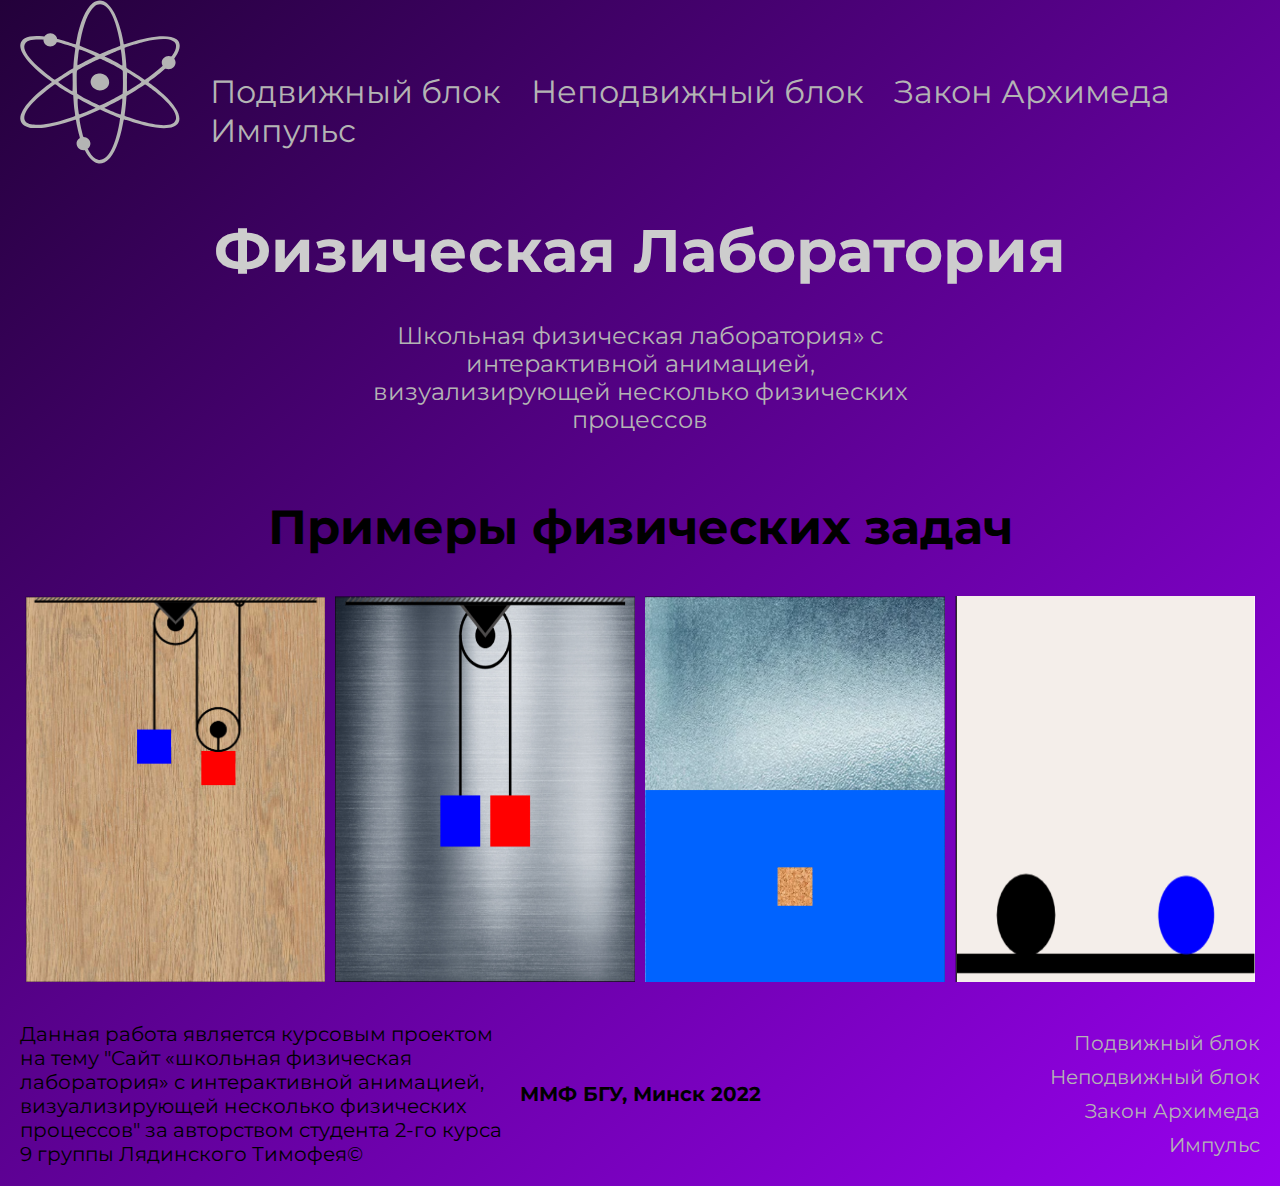
<file: index.html>
<!DOCTYPE html>
<html lang="en">
<head>
    <meta charset="UTF-8">
    <meta http-equiv="X-UA-Compatible" content="IE=edge">
    <meta name="viewport" content="width=device-width, initial-scale=1.0">
    <title>Physical Laboratory</title>
    <link rel="stylesheet" href="./css/style.css">
    <link rel="preconnect" href="https://fonts.googleapis.com">
    <link rel="preconnect" href="https://fonts.gstatic.com" crossorigin>
    <link href="https://fonts.googleapis.com/css2?family=Montserrat:ital,wght@0,400;0,700;1,400&display=swap" rel="stylesheet">
    <style>
        canvas {
            border:1px solid #d3d3d3;
            background-color: #f1f1f1;
        }
        </style>
</head>
<body><!--onload="startGame()"-->
    <header class="container header-container">
        <a href="#"><div class="logo"></div></a>
        <nav class="nav-container">
            <ul class="nav-list">
                <li><a href="./pages/blocks/moveable_block.html" class="nav-link">Подвижный блок</a></li>
                <li><a href="./pages/blocks/block.html" class="nav-link">Неподвижный блок</a></li>
                <li><a href="./pages/arhimed/arhimed.html" class="nav-link">Закон Архимеда</a></li>
                <li><a href="./pages/energy/energy.html" class="nav-link">Импульс</a></li>
            </ul>
        </nav>
        <div class="hamburger">
            <div class="line line1"></div>
            <div class="line line2"></div>
            <div class="line line3"></div>
        </div>
    </header>
    <main class="container">
        <section class="section-title">
            <h1 class="main-title">
                Физическая Лаборатория
            </h1>
            <p class="subtitle-text">
                Школьная физическая лаборатория» с интерактивной анимацией, визуализирующей несколько физических процессов
            </p>
        </section>
        <section class="section-example">
            <h2 class="example-title">
                Примеры физических задач
            </h2>
            <div class="example-images-block">
                <img src="./assets/1.png" alt="moveableblock">
                <img src="./assets/2.png" alt="block">
                <img src="./assets/3.png" alt="Arhimed">
                <img src="./assets/4.png" alt="Arhimed">
            </div>
        </section>
    </main>
    <footer class="container footer-container">
        <div class="footer-text-block">
            <p class="footer-text">
            Данная работа является курсовым проектом на тему "Сайт «школьная физическая лаборатория» с интерактивной анимацией, визуализирующей несколько физических процессов"  за авторством студента 2-го курса 9 группы Лядинского Тимофея&copy;
            </p>
        </div>
        <div>
            <p class="footer-text2">ММФ БГУ, Минск 2022</p>
        </div>
        <div class="footer-nav">
            <ul class="footer-list">
                <li><a href="./pages/blocks/moveable_block.html" class="footer-link active">Подвижный блок</a></li>
                <li><a href="./pages/blocks/block.html" class="footer-link">Неподвижный блок</a></li>
                <li><a href="./pages/arhimed/arhimed.html" class="footer-link">Закон Архимеда</a></li>
                <li><a href="./pages/energy/energy.html" class="footer-link">Импульс</a></li>
            </ul>
        </div>
    </footer>
    <!--<img src="assets/brown-wooden-texture.jpg" id="wood" style="display: none">
    <canvas id="canvas" width="600" height="300"></canvas>
    <button onClick="startFunc()">start</button>
    <script src="./script/script.js"></script>
    Создание сайта «школьная физическая лаборатория» с интерактивной анимацией, визуализирующей несколько физических процессов-->
    <script src="./script/script.js"></script>
    <script>
/*
        var myGamePiece;
        var myObstacles = [];
        
        function startGame() {
            myGamePiece = new component(30, 30, "red", 10, 120);
            myGameArea.start();
        }
        
        var myGameArea = {
            canvas : document.createElement("canvas"),
            start : function() {
                this.canvas.width = 480;
                this.canvas.height = 270;
                this.context = this.canvas.getContext("2d");
                document.body.insertBefore(this.canvas, document.body.childNodes[0]);
                this.frameNo = 0;
                this.interval = setInterval(updateGameArea, 20);
                },
            clear : function() {
                this.context.clearRect(0, 0, this.canvas.width, this.canvas.height);
            },
            stop : function() {
                clearInterval(this.interval);
            }
        }
        
        function component(width, height, color, x, y) {
            this.width = width;
            this.height = height;
            this.speedX = 0;
            this.speedY = 0;    
            this.x = x;
            this.y = y;    
            this.update = function() {
                ctx = myGameArea.context;
                ctx.fillStyle = color;
                ctx.fillRect(this.x, this.y, this.width, this.height);
            }
            this.newPos = function() {
                this.x += this.speedX;
                this.y += this.speedY;        
            }    
            this.crashWith = function(otherobj) {
                var myleft = this.x;
                var myright = this.x + (this.width);
                var mytop = this.y;
                var mybottom = this.y + (this.height);
                var otherleft = otherobj.x;
                var otherright = otherobj.x + (otherobj.width);
                var othertop = otherobj.y;
                var otherbottom = otherobj.y + (otherobj.height);
                var crash = true;
                if ((mybottom < othertop) || (mytop > otherbottom) || (myright < otherleft) || (myleft > otherright)) {
                    crash = false;
                }
                return crash;
            }
        }
        
        function updateGameArea() {
            var x, height, gap, minHeight, maxHeight, minGap, maxGap;
            for (i = 0; i < myObstacles.length; i += 1) {
                if (myGamePiece.crashWith(myObstacles[i])) {
                    myGameArea.stop();
                    return;
                } 
            }
            myGameArea.clear();
            myGameArea.frameNo += 1;
            if (myGameArea.frameNo == 1 || everyinterval(150)) {
                x = myGameArea.canvas.width;
                minHeight = 20;
                maxHeight = 200;
                height = Math.floor(Math.random()*(maxHeight-minHeight+1)+minHeight);
                minGap = 50;
                maxGap = 200;
                gap = Math.floor(Math.random()*(maxGap-minGap+1)+minGap);
                myObstacles.push(new component(10, height, "green", x, 0));
                myObstacles.push(new component(10, x - height - gap, "green", x, height + gap));
            }
            for (i = 0; i < myObstacles.length; i += 1) {
                myObstacles[i].x += -1;
                myObstacles[i].update();
            }
            myGamePiece.newPos();    
            myGamePiece.update();
        }
        
        function everyinterval(n) {
            if ((myGameArea.frameNo / n) % 1 == 0) {return true;}
            return false;
        }
        
        function moveup() {
            myGamePiece.speedY = -1; 
        }
        
        function movedown() {
            myGamePiece.speedY = 1; 
        }
        
        function moveleft() {
            myGamePiece.speedX = -1; 
        }
        
        function moveright() {
            myGamePiece.speedX = 1; 
        }
        
        function clearmove() {
            myGamePiece.speedX = 0; 
            myGamePiece.speedY = 0; 
        }*/
        </script>
        <!--<div style="text-align:center;width:480px;">
          <button onmousedown="moveup()" onmouseup="clearmove()" ontouchstart="moveup()">UP</button><br><br>
          <button onmousedown="moveleft()" onmouseup="clearmove()" ontouchstart="moveleft()">LEFT</button>
          <button onmousedown="moveright()" onmouseup="clearmove()" ontouchstart="moveright()">RIGHT</button><br><br>
          <button onmousedown="movedown()" onmouseup="clearmove()" ontouchstart="movedown()">DOWN</button>
        </div>-->
</body>
</html>
</file>
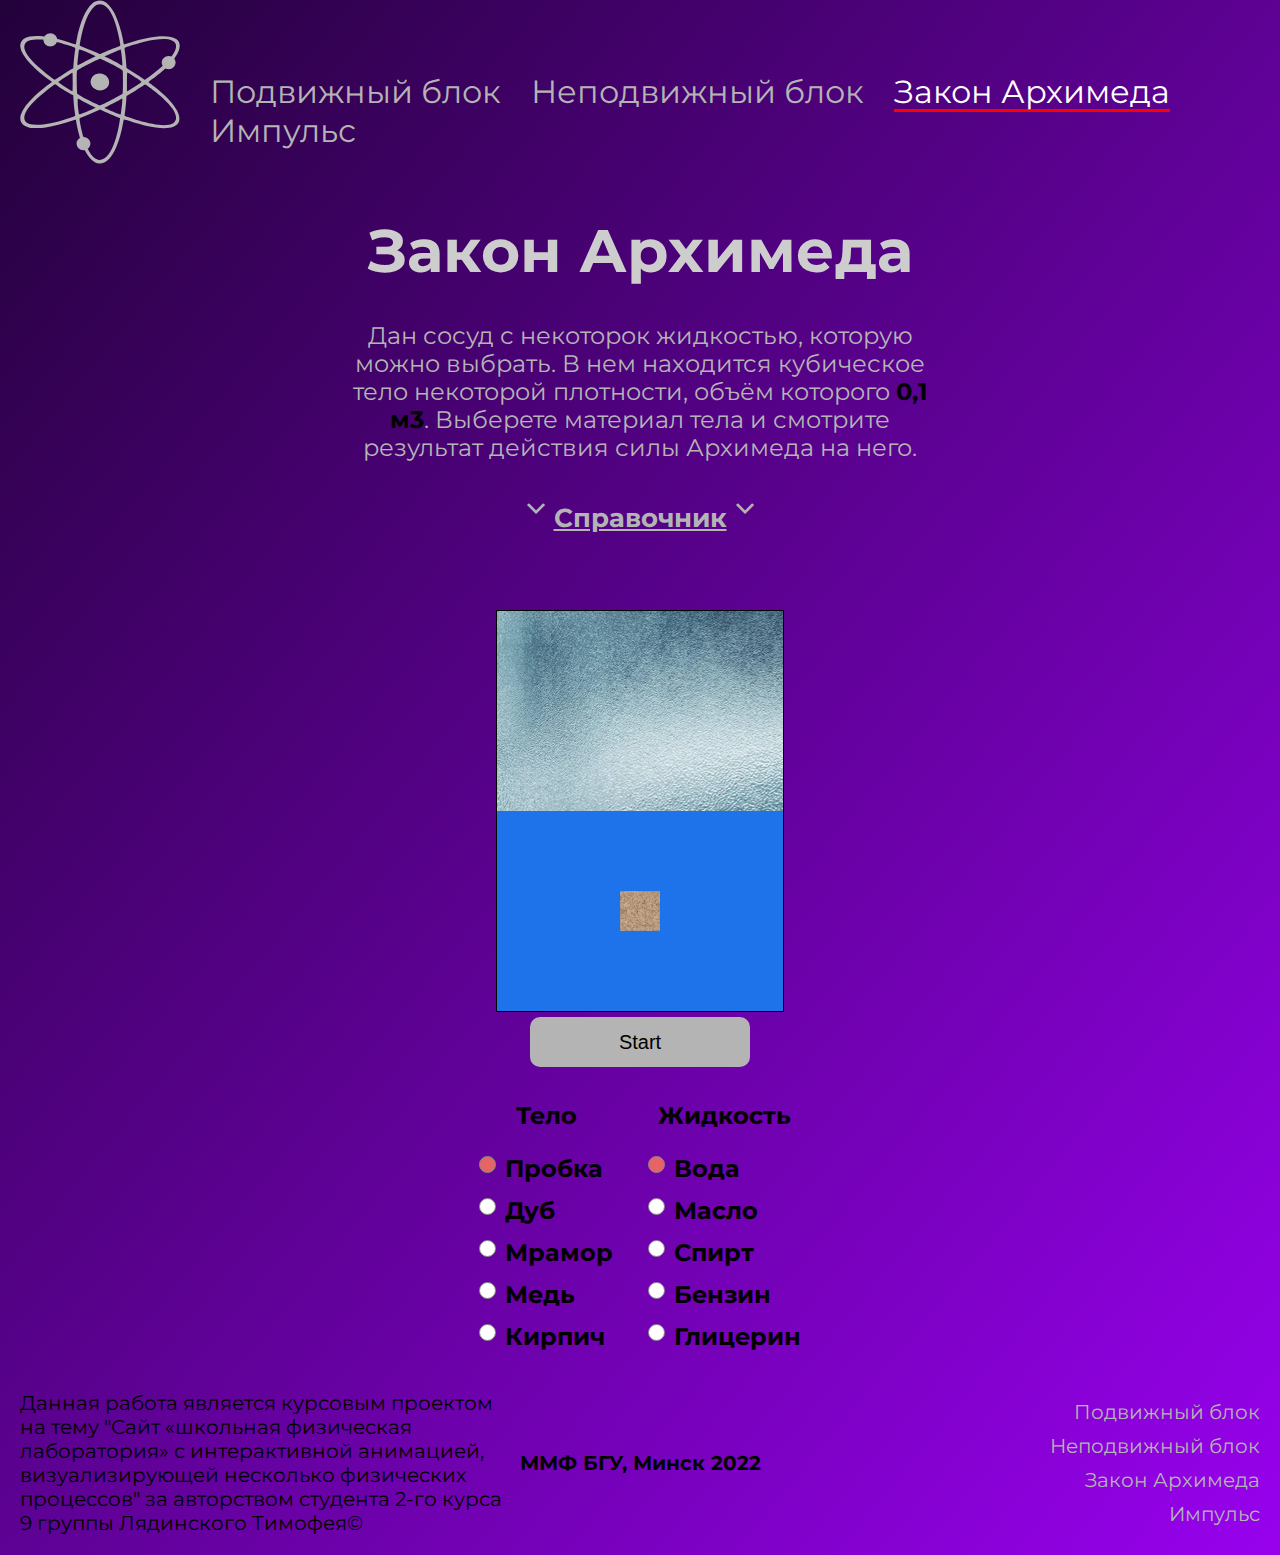
<file: pages/arhimed/arhimed.html>
<!DOCTYPE html>
<html lang="en">
<head>
    <meta charset="UTF-8">
    <meta http-equiv="X-UA-Compatible" content="IE=edge">
    <meta name="viewport" content="width=device-width, initial-scale=1.0">
    <title>Arhimed - Physical Laboratory</title>
    <link rel="stylesheet" href="../../css/style.css">
    <link rel="preconnect" href="https://fonts.googleapis.com">
    <link rel="preconnect" href="https://fonts.gstatic.com" crossorigin>
    <link href="https://fonts.googleapis.com/css2?family=Montserrat:ital,wght@0,400;0,700;1,400&display=swap" rel="stylesheet">
    <link rel="stylesheet" href="https://fonts.googleapis.com/css2?family=Material+Symbols+Outlined:opsz,wght,FILL,GRAD@48,400,0,0" />
    <style>
        
        canvas{
            display: block;
            margin: 0 auto;
            border: 1px solid;
            /*background-color: #F4EEEA;*/
            background-image: url("../../assets/glass-texture.jpg");
            background-size: cover;
            height: 400px;
        }
    </style>
</head>
<body>
    <header class="container header-container">
        <a href="../../index.html"><div class="logo"></div></a>
        <nav class="nav-container">
            <ul class="nav-list">
                <li><a href="../blocks/moveable_block.html" class="nav-link">Подвижный блок</a></li>
                <li><a href="../blocks/block.html" class="nav-link">Неподвижный блок</a></li>
                <li><a href="#" class="nav-link active">Закон Архимеда</a></li>
                <li><a href="../energy/energy.html" class="nav-link">Импульс</a></li>
            </ul>
        </nav>
        <div class="hamburger">
            <div class="line line1"></div>
            <div class="line line2"></div>
            <div class="line line3"></div>
        </div>
    </header>
    <main class="container">
        <section class="canvas-container">
            <h1 class="main-title">
                Закон Архимеда
            </h1>
            <p class="subtitle-text">
                Дан сосуд с некоторок жидкостью, которую можно выбрать. В нем находится кубическое тело некоторой плотности, объём которого <span style="font-weight: bold; color: black;">0,1 м3</span>. Выберете материал тела и смотрите результат действия силы Архимеда на него.
            </p>
            <p class="theory_info_title" id="contain">
                <span class="material-symbols-outlined open-icon" style="font-size:36px; text-align: center;">
                    expand_more
                    </span>Справочник<span class="material-symbols-outlined open-icon" style="font-size:36px; text-align: center;">
                    expand_more
                    </span>
            <p class="theory_info" id="theory_text">
                <span class="bold-text">Закон Архимеда</span> — один из законов статики жидкостей (гидростатики) и газов (аэростатики): на тело, погружённое в жидкость или газ, действует выталкивающая сила, равная весу объёма жидкости или газа, вытесненного частью тела, погружённой в жидкость или газ.
            </p>
            </p>
             <canvas id="canvas" width="500" height="700"></canvas>
    <!--
    <div><label for="weight1">Weight for blue</label>
		<input id="weight1" type="text" name="weight1" value="" placeholder="weight_blue"></div>
    <div><label for="weight2">Weight for red</label>
            <input id="weight2" type="text" name="weight2" value="" placeholder="weight_red"></div>-->
            <button onclick="start()" id="start_button">Start</button>
        <div class="input_info"> 
            <div id="form_block">
                <h3 class="input_title">Тело</h3>
                     <div id="checkbox_element">
                        <label for="density1" class="workplace__container">
                            <input type="radio" checked="checked" id="density1" name="density" value="240" onclick="setDensity(this)">
                            Пробка
                            <span class="checkmark"></span>
                        </label>
                </div>
                <div id="checkbox_element">
                    <label for="density3" class="workplace__container">
                        <input type="radio" id="density3" name="density" value="700" onclick="setDensity(this)">
                            Дуб
                        <span class="checkmark"></span>
                    </label>
                </div>
                <div id="checkbox_element">
                    <label for="density2" class="workplace__container">
                        <input type="radio" id="density2" name="density" value="2700" onclick="setDensity(this)">
                        Мрамор
                        <span class="checkmark"></span>
                    </label>
                </div>
                <div id="checkbox_element">
                    <label for="density4" class="workplace__container">
                        <input type="radio" id="density4" name="density" value="8900" onclick="setDensity(this)">
                            Медь
                        <span class="checkmark"></span>
                    </label>
                </div>
                <div id="checkbox_element">
                    <label for="density5" class="workplace__container">
                        <input type="radio" id="density5" name="density" value="1800" onclick="setDensity(this)">
                            Кирпич
                        <span class="checkmark"></span>
                    </label>
                </div>
            </div>
            <div class="form_block">
                <h3 class="input_title">Жидкость</h3>
                <div id="checkbox_element">
                    <label for="densityForLiquid1" class="workplace__container">
                        <input type="radio" checked="checked" id="densityForLiquid1" name="densityForLiquid" value="1000" onclick="setLiquidDensity(this)">
                        Вода
                        <span class="checkmark"></span>
                    </label>
            </div>
            <div id="checkbox_element">
                <label for="densityForLiquid2" class="workplace__container">
                    <input type="radio" id="densityForLiquid2" name="densityForLiquid" value="930" onclick="setLiquidDensity(this)">
                        Масло
                    <span class="checkmark"></span>
                </label>
            </div>
            <div id="checkbox_element">
                <label for="densityForLiquid3" class="workplace__container">
                    <input type="radio" id="densityForLiquid3" name="densityForLiquid" value="800" onclick="setLiquidDensity(this)">
                    Спирт
                    <span class="checkmark"></span>
                </label>
            </div>
            <div id="checkbox_element">
                <label for="densityForLiquid4" class="workplace__container">
                    <input type="radio" id="densityForLiquid4" name="densityForLiquid" value="710" onclick="setLiquidDensity(this)">
                        Бензин
                    <span class="checkmark"></span>
                </label>
            </div>
            <div id="checkbox_element">
                <label for="densityForLiquid5" class="workplace__container">
                    <input type="radio" id="densityForLiquid5" name="densityForLiquid" value="1200" onclick="setLiquidDensity(this)">
                        Глицерин
                    <span class="checkmark"></span>
                </label>
            </div>
            </div>
        </div>
            
        </section>
    </main>
    <footer class="container footer-container">
        <div class="footer-text-block">
            <p class="footer-text">
            Данная работа является курсовым проектом на тему "Сайт «школьная физическая лаборатория» с интерактивной анимацией, визуализирующей несколько физических процессов"  за авторством студента 2-го курса 9 группы Лядинского Тимофея&copy;
            </p>
        </div>
        <div>
            <p class="footer-text2">ММФ БГУ, Минск 2022</p>
        </div>
        <div class="footer-nav">
            <ul class="footer-list">
                <li><a href="../blocks/moveable_block.html" class="footer-link active">Подвижный блок</a></li>
                <li><a href="../blocks/block.html" class="footer-link">Неподвижный блок</a></li>
                <li><a href="#" class="footer-link">Закон Архимеда</a></li>
                <li><a href="../energy/energy.html" class="footer-link">Импульс</a></li>
            </ul>
        </div>
    </footer>
    <script src="../../script/script.js"></script>
    <script src="arhimed.js"></script>
</body>
</html>
</file>
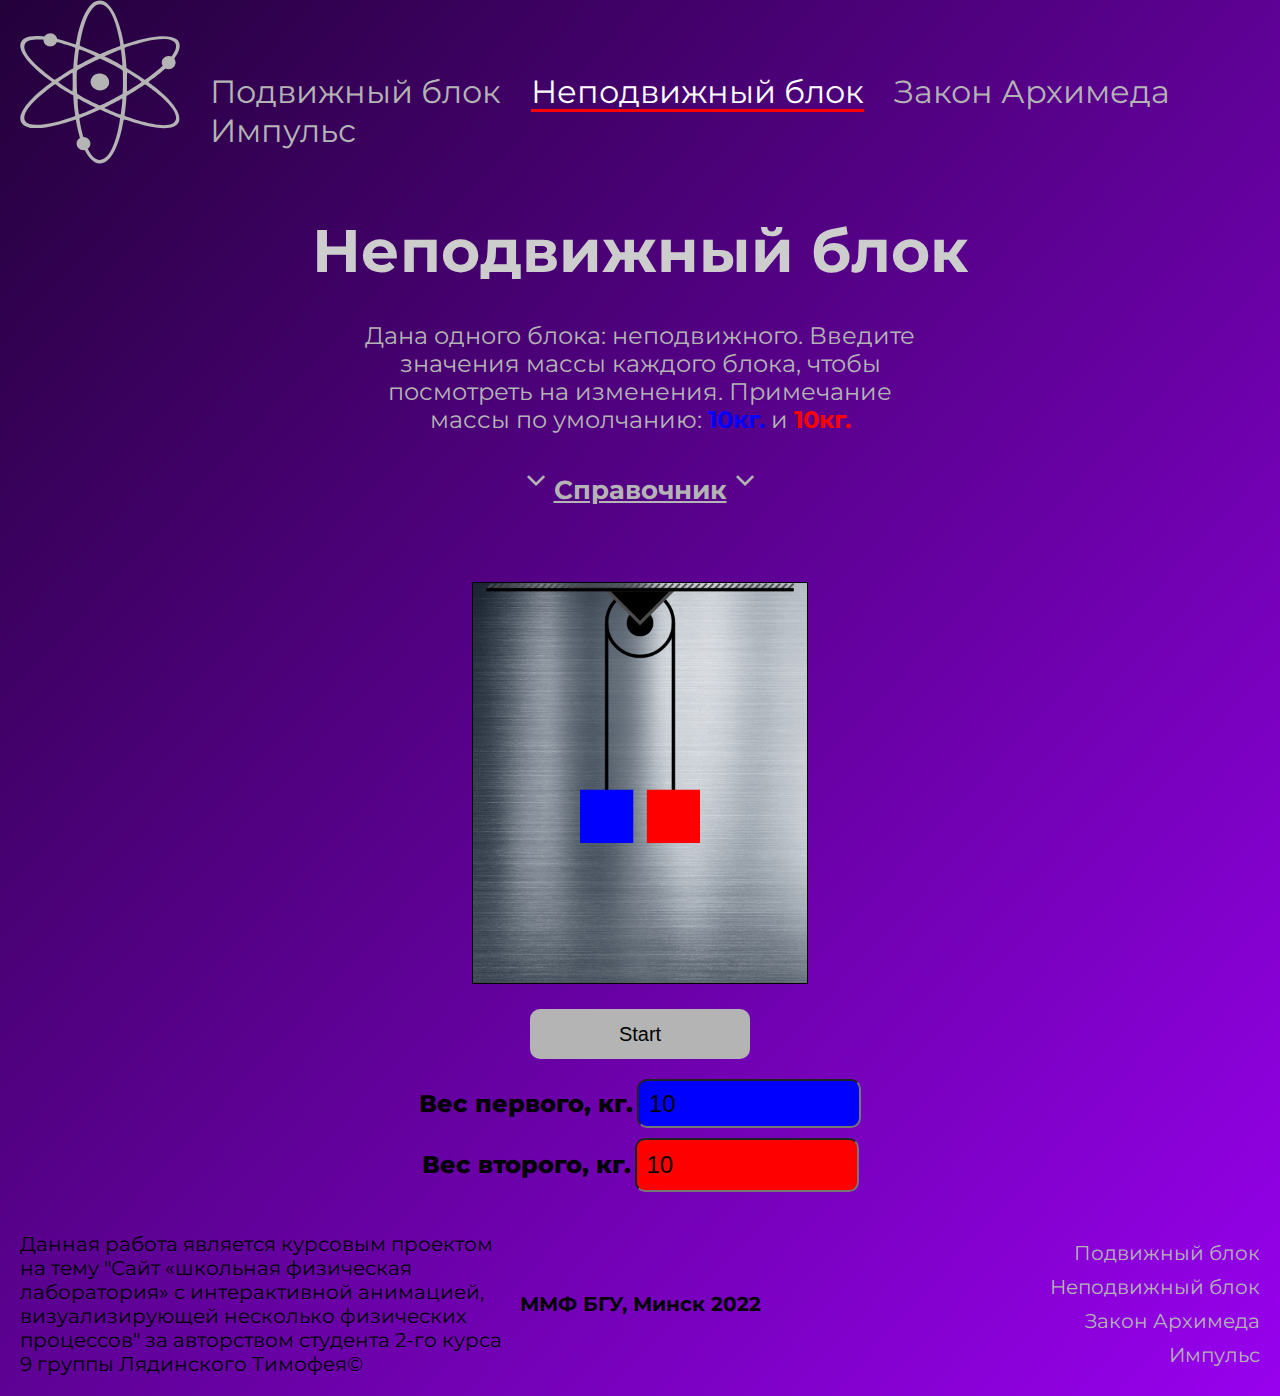
<file: pages/blocks/block.html>
<!DOCTYPE html>
<html lang="en">
<head>
    <meta charset="UTF-8">
    <meta http-equiv="X-UA-Compatible" content="IE=edge">
    <meta name="viewport" content="width=device-width, initial-scale=1.0">
    <title>Block - Physical Laboratory</title>
    <link rel="stylesheet" href="../../css/style.css">

    <link rel="preconnect" href="https://fonts.googleapis.com">
    <link rel="preconnect" href="https://fonts.gstatic.com" crossorigin>
    <link href="https://fonts.googleapis.com/css2?family=Montserrat:ital,wght@0,400;0,700;1,400&display=swap" rel="stylesheet">
    <link rel="stylesheet" href="https://fonts.googleapis.com/css2?family=Material+Symbols+Outlined:opsz,wght,FILL,GRAD@48,400,0,0" />
    <style>
        canvas{
            display: block;
            border: 1px solid;
            background-image: url("../../assets/metal-texture.jpg");
            /*background-color: #F4EEEA;*/
            background-size: cover;
            height: 400px;
        }
    </style>
</head>
<body>
    <header class="container header-container">
        <a href="../../index.html"><div class="logo"></div></a>
        <nav class="nav-container">
            <ul class="nav-list">
                <li><a href="./moveable_block.html" class="nav-link">Подвижный блок</a></li>
                <li><a href="#" class="nav-link active">Неподвижный блок</a></li>
                <li><a href="../arhimed/arhimed.html" class="nav-link">Закон Архимеда</a></li>
                <li><a href="../energy/energy.html" class="nav-link">Импульс</a></li>
            </ul>
        </nav>
        <div class="hamburger">
            <div class="line line1"></div>
            <div class="line line2"></div>
            <div class="line line3"></div>
        </div>
    </header>
    <main class="container">
        <section class="canvas-container">
            <h1 class="main-title">
                Неподвижный блок
            </h1>
            <p class="subtitle-text">
                Дана одного блока: неподвижного. Введите значения массы каждого блока, чтобы посмотреть на изменения. Примечание массы по умолчанию: <span style="font-weight: bold; color: blue">10кг.</span> и <span style="font-weight: bold; color: red">10кг.</span>
            </p>
            <p class="theory_info_title" id="contain">
                <span class="material-symbols-outlined open-icon" style="font-size:36px; text-align: center;">
                    expand_more
                    </span>Справочник<span class="material-symbols-outlined open-icon" style="font-size:36px; text-align: center;">
                    expand_more
                    </span>
            <p class="theory_info" id="theory_text">
                <span class="bold-text">Блок</span> — простое механическое устройство, позволяющее регулировать силу. Представляет собой колесо с жёлобом по окружности, вращающееся вокруг своей оси: жёлоб предназначен для каната, цепи, ремня и т. п.
                <span class="bold-text">Неподвижный блок</span> — ось блока в обоймах, закреплённых на балке или стене: меняет направление. При отсутствии трения для подъёма нужна сила, равная весу груза.
                <a href="hard_block.html" class="info-link" >Пример на сложную систему</a>
            </p>
            </p>
        <canvas id="canvas" width="500" height="600"></canvas>
        <div class="input-block1">
            <button onclick="start()" id="start_button">Start</button>
            <div><label for="weight1" class="label-text">Вес первого, кг.</label>
                <input id="weight1" type="text" name="weight1" value="10" placeholder="weight_blue"></div>
            <div><label for="weight2" class="label-text">Вес второго, кг.</label>
                <input id="weight2" type="text" name="weight2" value="10" placeholder="weight_red"></div>
           
        </div>
    </section>
    </main>
    <footer class="container footer-container">
        <div class="footer-text-block">
            <p class="footer-text">
            Данная работа является курсовым проектом на тему "Сайт «школьная физическая лаборатория» с интерактивной анимацией, визуализирующей несколько физических процессов"  за авторством студента 2-го курса 9 группы Лядинского Тимофея&copy;
            </p>
        </div>
        <div>
            <p class="footer-text2">ММФ БГУ, Минск 2022</p>
        </div>
        <div class="footer-nav">
            <ul class="footer-list">
                <li><a href="./moveable_block.html" class="footer-link active">Подвижный блок</a></li>
                <li><a href="#" class="footer-link">Неподвижный блок</a></li>
                <li><a href="../arhimed/arhimed.html" class="footer-link">Закон Архимеда</a></li>
                <li><a href="../energy/energy.html" class="footer-link">Импульс</a></li>
            </ul>
        </div>
    </footer>
    <script src="../../script/script.js"></script>
    <script src="block.js"></script>
</body>
</html>
</file>
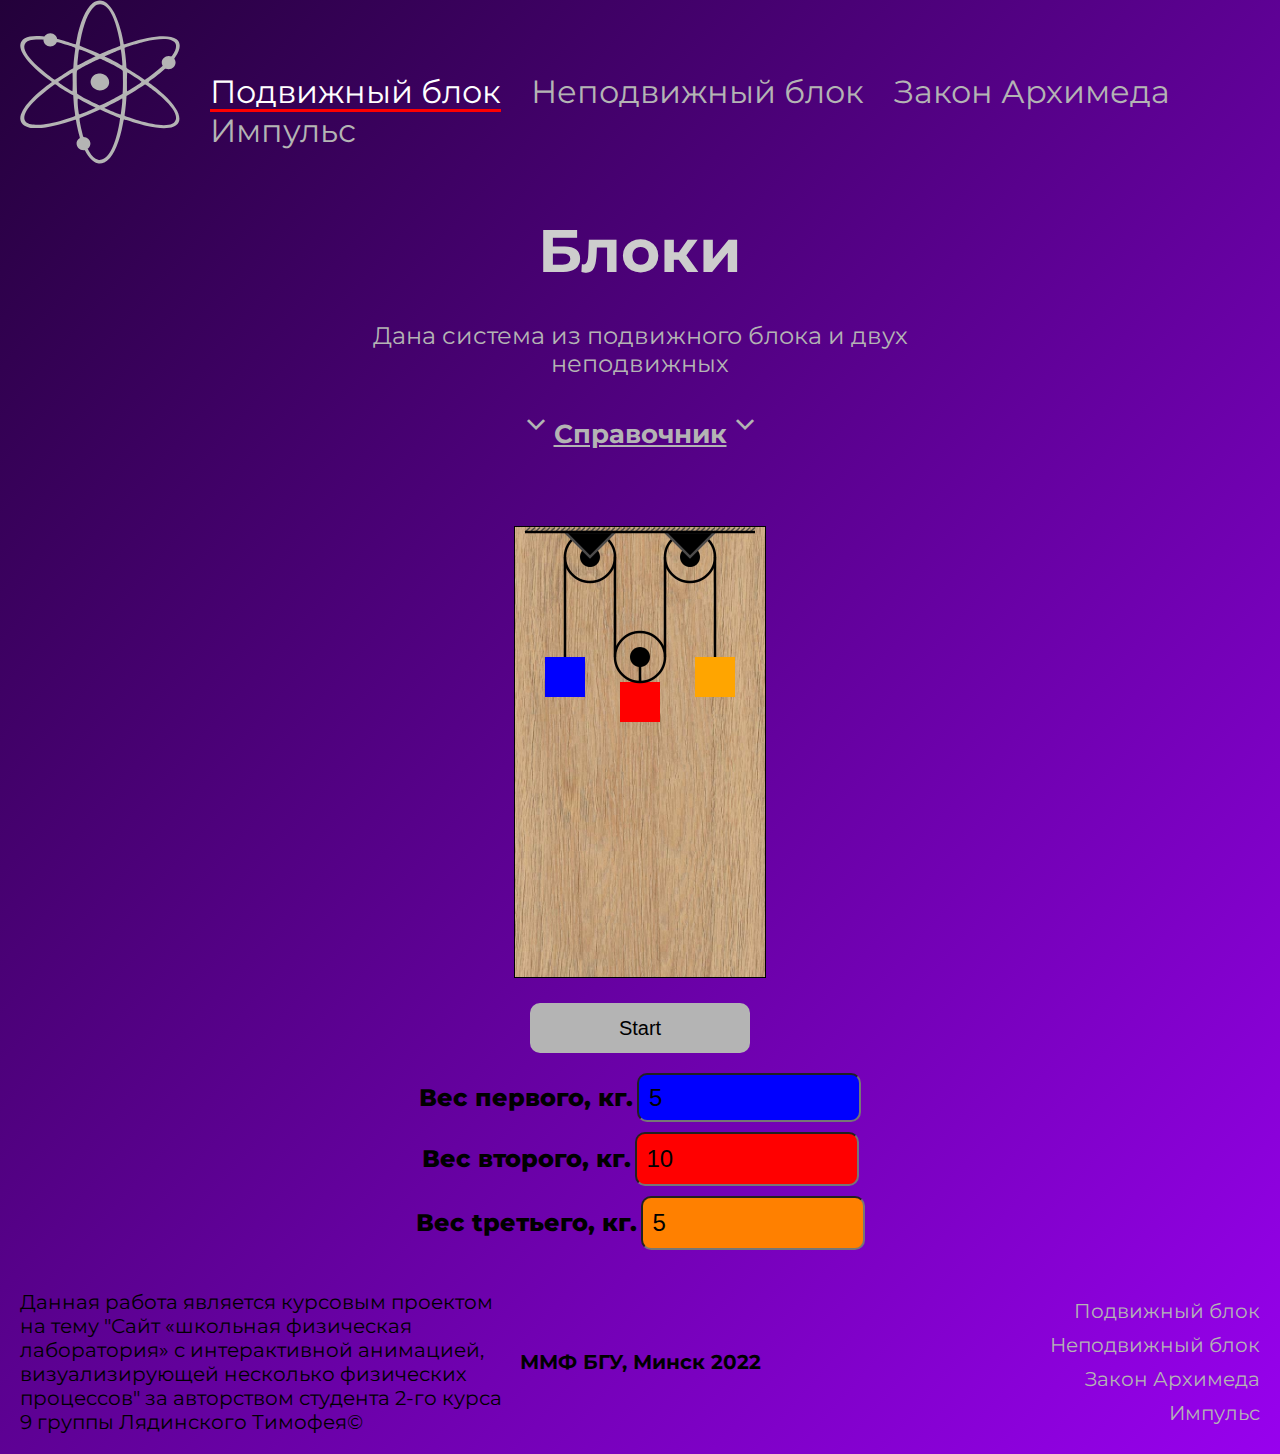
<file: pages/blocks/hard_block.html>
<!DOCTYPE html>
<html lang="en">
<head>
    <meta charset="UTF-8">
    <meta http-equiv="X-UA-Compatible" content="IE=edge">
    <meta name="viewport" content="width=device-width, initial-scale=1.0">
    <title>Block - Physical Laboratory</title>
    <link rel="stylesheet" href="../../css/style.css">

    <link rel="preconnect" href="https://fonts.googleapis.com">
    <link rel="preconnect" href="https://fonts.gstatic.com" crossorigin>
    <link href="https://fonts.googleapis.com/css2?family=Montserrat:ital,wght@0,400;0,700;1,400&display=swap" rel="stylesheet">
    <link rel="stylesheet" href="https://fonts.googleapis.com/css2?family=Material+Symbols+Outlined:opsz,wght,FILL,GRAD@48,400,0,0" />
    <style>
        canvas{
            display: block;
            margin: 0 auto;
            border: 1px solid;
            /*background-color: #F4EEEA;*/
            background-image: url("../../assets/light-wooden-texture.jpg");
            background-size: cover;
            height: 450px;
        }
        
    </style>
</head>
<body>
    <header class="container header-container">
        <a href="../../index.html"><div class="logo"></div></a>
        <nav class="nav-container">
            <ul class="nav-list">
                <li><a href="#" class="nav-link active">Подвижный блок</a></li>
                <li><a href="./block.html" class="nav-link">Неподвижный блок</a></li>
                <li><a href="../arhimed/arhimed.html" class="nav-link">Закон Архимеда</a></li>
                <li><a href="../energy/energy.html" class="nav-link">Импульс</a></li>
            </ul>
        </nav>
        <div class="hamburger">
            <div class="line line1"></div>
            <div class="line line2"></div>
            <div class="line line3"></div>
        </div>
    </header>
    <main class="container">
        <section class="canvas-container">
            <h1 class="main-title">
                Блоки
            </h1>
            <p class="subtitle-text">
               Дана система из подвижного блока и двух неподвижных
            </p>
            <p class="theory_info_title" id="contain">
                <span class="material-symbols-outlined open-icon" style="font-size:36px; text-align: center;">
                    expand_more
                    </span>Справочник<span class="material-symbols-outlined open-icon" style="font-size:36px; text-align: center;">
                    expand_more
                    </span>
            <p class="theory_info" id="theory_text">
                <span class="bold-text">Подвижный блок</span> — ось блока в обоймах, к которым прикрепляется груз, и блок вместе с ними, который не закреплен неподвижно. Такой блок позволяет прилагать меньшую силу для подъема, чем вес груза.
                В случае, когда концы верёвки, обхватывающей блок, составляют с горизонтом равные между собой углы, то прилагаемая для подъема сила F будет вдвое меньше его веса, то есть вес груза распределяется по двум частям охватывающей блок верёвки:
            </p>
            </p>
            <canvas id="canvas" width="500" height="900"></canvas>
            <div class="input-block1">
                <button onclick="validate()" id="start_button">Start</button>
                <div><label for="weight1" class="label-text">Вес первого, кг.</label>
		            <input id="weight1" type="text" name="weight1" value="5" placeholder="weight_blue"></div>
                <div><label for="weight2" class="label-text">Вес второго, кг.</label>
                    <input id="weight2" type="text" name="weight2" value="10" placeholder="weight_red"></div>
                <div><label for="weight3" class="label-text">Вес tретьего, кг.</label>
                        <input id="weight3" type="text" name="weight3" value="5" placeholder="weight_orange"></div>    
            </div>
        </section>
    </main>
    <footer class="container footer-container">
        <div class="footer-text-block">
            <p class="footer-text">
            Данная работа является курсовым проектом на тему "Сайт «школьная физическая лаборатория» с интерактивной анимацией, визуализирующей несколько физических процессов"  за авторством студента 2-го курса 9 группы Лядинского Тимофея&copy;
            </p>
        </div>
        <div>
            <p class="footer-text2">ММФ БГУ, Минск 2022</p>
        </div>
        <div class="footer-nav">
            <ul class="footer-list">
                <li><a href="#" class="footer-link active">Подвижный блок</a></li>
                <li><a href="./block.html" class="footer-link">Неподвижный блок</a></li>
                <li><a href="../arhimed/arhimed.html" class="footer-link">Закон Архимеда</a></li>
                <li><a href="../energy/energy.html" class="footer-link">Импульс</a></li>
            </ul>
        </div>
    </footer>
    <script src="../../script/script.js"></script>
    <script src="hard_block.js"></script>
</body>
</html>
</file>
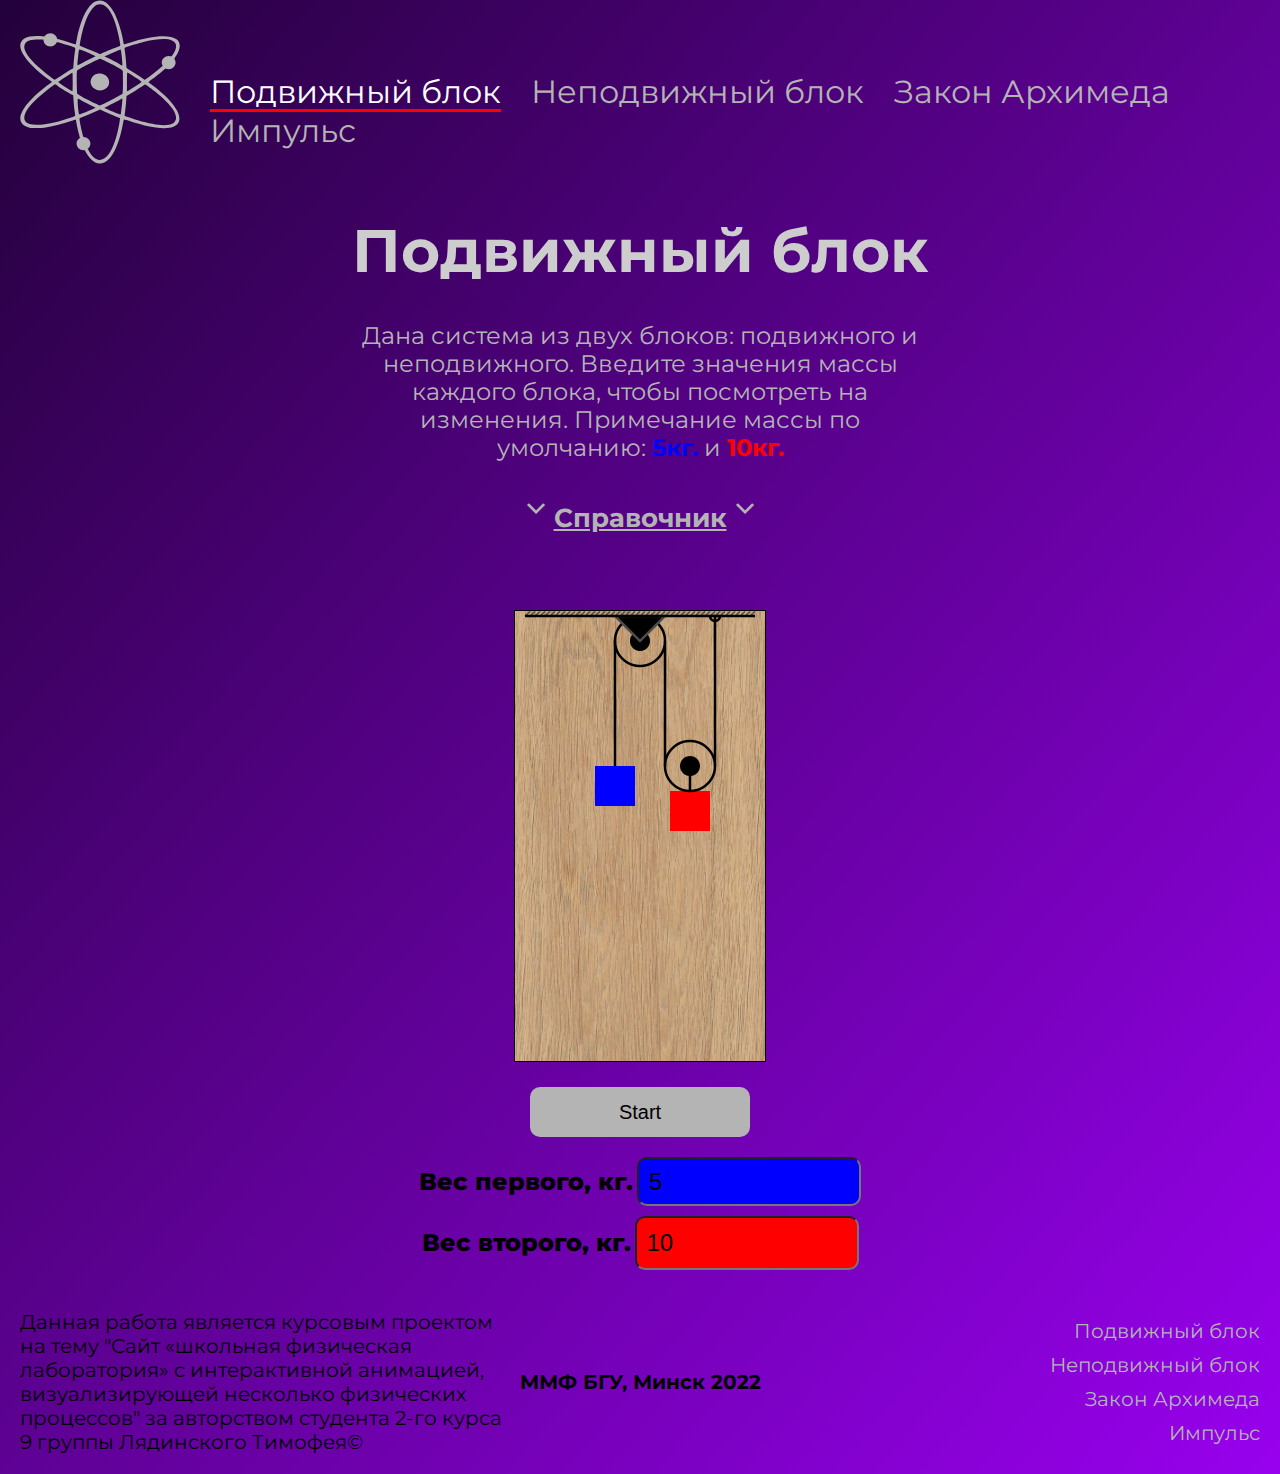
<file: pages/blocks/moveable_block.html>
<!DOCTYPE html>
<html lang="en">
<head>
    <meta charset="UTF-8">
    <meta http-equiv="X-UA-Compatible" content="IE=edge">
    <meta name="viewport" content="width=device-width, initial-scale=1.0">
    <title>Block - Physical Laboratory</title>
    <link rel="stylesheet" href="../../css/style.css">

    <link rel="preconnect" href="https://fonts.googleapis.com">
    <link rel="preconnect" href="https://fonts.gstatic.com" crossorigin>
    <link href="https://fonts.googleapis.com/css2?family=Montserrat:ital,wght@0,400;0,700;1,400&display=swap" rel="stylesheet">
    <link rel="stylesheet" href="https://fonts.googleapis.com/css2?family=Material+Symbols+Outlined:opsz,wght,FILL,GRAD@48,400,0,0" />
    <style>
        canvas{
            display: block;
            margin: 0 auto;
            border: 1px solid;
            /*background-color: #F4EEEA;*/
            background-image: url("../../assets/light-wooden-texture.jpg");
            background-size: cover;
            height: 450px;
        }
        
    </style>
</head>
<body>
    <header class="container header-container">
        <a href="../../index.html"><div class="logo"></div></a>
        <nav class="nav-container">
            <ul class="nav-list">
                <li><a href="#" class="nav-link active">Подвижный блок</a></li>
                <li><a href="./block.html" class="nav-link">Неподвижный блок</a></li>
                <li><a href="../arhimed/arhimed.html" class="nav-link">Закон Архимеда</a></li>
                <li><a href="../energy/energy.html" class="nav-link">Импульс</a></li>
            </ul>
        </nav>
        <div class="hamburger">
            <div class="line line1"></div>
            <div class="line line2"></div>
            <div class="line line3"></div>
        </div>
    </header>
    <main class="container">
        <section class="canvas-container">
            <h1 class="main-title">
                Подвижный блок
            </h1>
            <p class="subtitle-text">
                Дана система из двух блоков: подвижного и неподвижного. Введите значения массы каждого блока, чтобы посмотреть на изменения. Примечание массы по умолчанию: <span style="font-weight: bold; color: blue">5кг.</span> и <span style="font-weight: bold; color: red">10кг.</span>
            </p>
            <p class="theory_info_title" id="contain">
                <span class="material-symbols-outlined open-icon" style="font-size:36px; text-align: center;">
                    expand_more
                    </span>Справочник<span class="material-symbols-outlined open-icon" style="font-size:36px; text-align: center;">
                    expand_more
                    </span>
            <p class="theory_info" id="theory_text">
                <span class="bold-text">Подвижный блок</span> — ось блока в обоймах, к которым прикрепляется груз, и блок вместе с ними, который не закреплен неподвижно. Такой блок позволяет прилагать меньшую силу для подъема, чем вес груза.
                В случае, когда концы верёвки, обхватывающей блок, составляют с горизонтом равные между собой углы, то прилагаемая для подъема сила F будет вдвое меньше его веса, то есть вес груза распределяется по двум частям охватывающей блок верёвки:
            </p>
            </p>
            <canvas id="canvas" width="500" height="900"></canvas>
            <div class="input-block1">
                <button onclick="start()" id="start_button">Start</button>
                <div><label for="weight1" class="label-text">Вес первого, кг.</label>
		            <input id="weight1" type="text" name="weight1" value="5" placeholder="weight_blue"></div>
                <div><label for="weight2" class="label-text">Вес второго, кг.</label>
                    <input id="weight2" type="text" name="weight2" value="10" placeholder="weight_red"></div>  
            </div>
        </section>
    </main>
    <footer class="container footer-container">
        <div class="footer-text-block">
            <p class="footer-text">
            Данная работа является курсовым проектом на тему "Сайт «школьная физическая лаборатория» с интерактивной анимацией, визуализирующей несколько физических процессов"  за авторством студента 2-го курса 9 группы Лядинского Тимофея&copy;
            </p>
        </div>
        <div>
            <p class="footer-text2">ММФ БГУ, Минск 2022</p>
        </div>
        <div class="footer-nav">
            <ul class="footer-list">
                <li><a href="#" class="footer-link active">Подвижный блок</a></li>
                <li><a href="./block.html" class="footer-link">Неподвижный блок</a></li>
                <li><a href="../arhimed/arhimed.html" class="footer-link">Закон Архимеда</a></li>
                <li><a href="../energy/energy.html" class="footer-link">Импульс</a></li>
            </ul>
        </div>
    </footer>
    <script src="../../script/script.js"></script>
    <script src="moveable_block.js"></script>
</body>
</html>
</file>
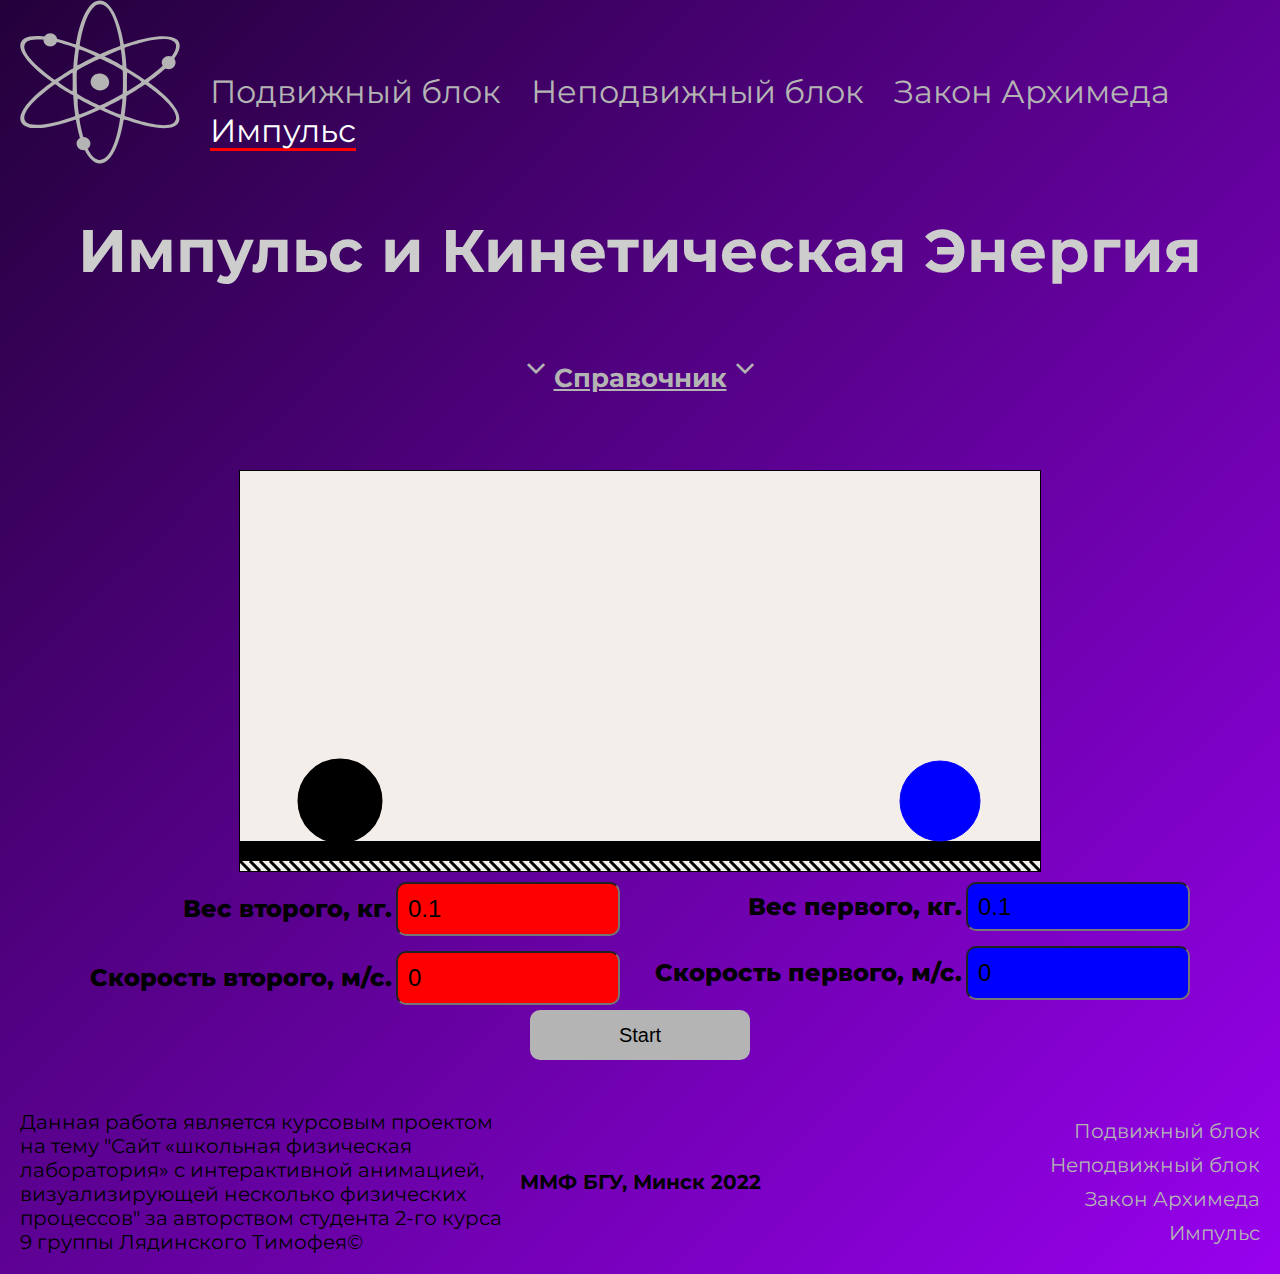
<file: pages/energy/energy.html>
<!DOCTYPE html>
<html lang="en">
<head>
    <meta charset="UTF-8">
    <meta http-equiv="X-UA-Compatible" content="IE=edge">
    <meta name="viewport" content="width=device-width, initial-scale=1.0">
    <title>Impulse - Physical Laboratory</title>
    <link rel="stylesheet" href="../../css/style.css">

    <link rel="preconnect" href="https://fonts.googleapis.com">
    <link rel="preconnect" href="https://fonts.gstatic.com" crossorigin>
    <link href="https://fonts.googleapis.com/css2?family=Montserrat:ital,wght@0,400;0,700;1,400&display=swap" rel="stylesheet">
    <link rel="stylesheet" href="https://fonts.googleapis.com/css2?family=Material+Symbols+Outlined:opsz,wght,FILL,GRAD@48,400,0,0" />
    <style>
        
        canvas{
            display: block;
            margin: 0 auto;
            border: 1px solid;
            background-color: #F4EEEA;
            /*background-image: url("../../assets/glass-texture.jpg");*/
            background-size: cover;
        }
    </style>
</head>
<body>
    <header class="container header-container">
        <a href="../../index.html"><div class="logo"></div></a>
        <nav class="nav-container">
            <ul class="nav-list">
                <li><a href="../blocks/moveable_block.html" class="nav-link">Подвижный блок</a></li>
                <li><a href="../blocks/block.html" class="nav-link">Неподвижный блок</a></li>
                <li><a href="../arhimed/arhimed.html" class="nav-link">Закон Архимеда</a></li>
                <li><a href="#" class="nav-link active">Импульс</a></li>
            </ul>
        </nav>
        <div class="hamburger">
            <div class="line line1"></div>
            <div class="line line2"></div>
            <div class="line line3"></div>
        </div>
    </header>
    <main class="container">
        <section class="canvas-container">
            <h1 class="main-title">
                Импульс и Кинетическая Энергия
            </h1>
            <p class="subtitle-text">   
            </p>
            <p class="theory_info_title" id="contain">
                <span class="material-symbols-outlined open-icon" style="font-size:36px; text-align: center;">
                    expand_more
                    </span>Справочник<span class="material-symbols-outlined open-icon" style="font-size:36px; text-align: center;">
                    expand_more
                    </span>
            <p class="theory_info" id="theory_text">
                <span class="bold-text">Абсолютно упругий удар</span> — модель соударения, при которой полная кинетическая энергия системы сохраняется. В классической механике при этом пренебрегают деформациями тел. Соответственно, считается, что энергия на деформации не теряется, а взаимодействие распространяется по всему телу мгновенно. Хорошим приближением к модели абсолютно упругого удара является столкновение бильярдных шаров или упругих мячиков.
                Для математического описания абсолютно упругих ударов используется закон сохранения энергии и закон сохранения импульса.
            </p>
            </p>
             <canvas id="canvas" width="800" height="400" class="energy_canvas"></canvas>
    <!--
    <div><label for="weight1">Weight for blue</label>
		<input id="weight1" type="text" name="weight1" value="" placeholder="weight_blue"></div>
    <div><label for="weight2">Weight for red</label>
            <input id="weight2" type="text" name="weight2" value="" placeholder="weight_red"></div>-->

        <div class="input_info"> 
            <div class="energy_input">
                <div><label for="weight2" class="label-text">Вес второго, кг.</label>
                <input id="weight2" class="input_form_2" type="text" name="weight2" value="0.1" placeholder="weight_blue"></div>
                <div><label for="speed2" class="label-text">Скорость второго, м/с.</label>
                <input id="speed2" class="input_form_2" type="text" name="speed2" value="0" placeholder="speed_blue"></div>
            </div>
            <div class="energy_input"><div><label for="weight1" class="label-text">Вес первого, кг.</label>
                    <input id="weight1" class="input_form_1" type="text" name="weight1" value="0.1" placeholder="weight_black"></div>
                    <div><label for="speed1" class="label-text">Скорость первого, м/с.</label>
                    <input id="speed1" class="input_form_1" type="text" name="speed1" value="0" placeholder="speed_black">    </div>
            </div>
        </div>
            <button onclick="validate()" id="start_button">Start</button>
        </section>
    </main>
    <footer class="container footer-container">
        <div class="footer-text-block">
            <p class="footer-text">
            Данная работа является курсовым проектом на тему "Сайт «школьная физическая лаборатория» с интерактивной анимацией, визуализирующей несколько физических процессов"  за авторством студента 2-го курса 9 группы Лядинского Тимофея&copy;
            </p>
        </div>
        <div>
            <p class="footer-text2">ММФ БГУ, Минск 2022</p>
        </div>
        <div class="footer-nav">
            <ul class="footer-list">
                <li><a href="../blocks/moveable_block.html" class="footer-link active">Подвижный блок</a></li>
                <li><a href="../blocks/block.html" class="footer-link">Неподвижный блок</a></li>
                <li><a href="../arhimed/arhimed.html" class="footer-link">Закон Архимеда</a></li>
                <li><a href="#" class="footer-link">Импульс</a></li>
            </ul>
        </div>
    </footer>
    <script src="../../script/script.js"></script>
    <script src="energy.js"></script>
</body>
</html>
</file>
<file: css/style.css>
/*/*/
html{
    scroll-behavior: smooth;
    overflow-x: hidden;
}
body{
    background: linear-gradient(to right bottom, #23013A, #9801EE);
    background-size: contain;
    background-repeat: no-repeat;  
    height: 100%;
    margin: 0;
    position: relative;
    overflow-x: hidden;
    display: flex;
    align-items: center;
    flex-direction: column;
    /*font-family: 'Roboto', sans-serif;*/
    font-family: 'Montserrat', sans-serif;
}

.theory_info_title{
    font-size: 160%;
    color: #B4B4B4;
    margin: 5px;
    cursor: pointer;
    font-weight: bold;
    text-decoration: underline;
}
.theory_info {
    overflow: hidden;
    background: #ccc8cd;
    height: 0;
    max-height: 0px; 
    list-style-type: none;
    padding-left: 0;
    -webkit-transition: linear 1s;
    transition: linear 1s;
    font-size: 20px;
    width: 70%;
    text-align: center;
    font-style: italic;
  }
  
.theory_info.open {
    height: auto;
    max-height: 1000px; 
    -webkit-transition: linear 1s;
    transition: linear 1s;
    line-height: 30px;
    padding: 15px 15px 15px 0;
  
  }
.bold-text{
    font-weight: bold;
}

.info-link{
    color:blueviolet;
    text-decoration: none;
}
.info-link:hover{
    color: #FFFFFF;
    /*outline: dotted red;
    text-decoration: underline royalblue;*/
}


.container {
    max-width: 1440px;
    margin: 0;
    padding: 0 20px;
}


.header-container{
    display: flex;
    flex-direction: row;
    font-weight: 400;
    font-size: 32px;
}
.logo {
    width: 160px;
    height: 164px;
    background-image: url('../assets/physics_logo.svg');
    background-size: contain;
    background-repeat: no-repeat;  
    transition: 0.7s;
    /*margin-left: 10px;
    margin-top: 20px;*/
}
.logo:hover {
    filter: brightness(0) invert(1);
    transform: rotate(1.5turn);
}


.nav-container{
    margin-left: auto
}
.nav-list{
    list-style-type: none;
    display: flex;
    flex-direction: row;
    align-items: center;
    justify-content: start;
    flex-wrap: wrap;
    padding: 0;
    color: #fff;
    height: 50px;
    margin-top: 72px;
}
.nav-list li{
    margin: 0 0 0 30px;
}
.nav-link{
    color: #B4B4B4;
    transition-duration: 0.4s;
    text-decoration: none;
    position: relative;
}
.nav-link:hover{
    color: #FFFFFF;
    /*outline: dotted red;
    text-decoration: underline royalblue;*/
}

.nav-link::before {
	content: '';
	position: absolute;
	left: 0; bottom: -5px;
	width: 0;
	height: 3px;
	background-color: red;
}
.nav-link:hover:before {
	width: 100%;
}

.nav-link::before {
	transition: width 0.35s;
}
.nav-link.active{
    color: #FFFFFF;
    text-decoration: underline red;
    text-decoration-line: underline;
    text-underline-offset: 6px;
}


.section-title{
    display:flex;
    flex-direction: column;
    justify-content: center;
    align-items: center;
}
.main-title{
    margin-top: 50px;
    font-weight: 700;
    font-size: 60px;
    color: #CDCDCD;
    margin-bottom: 0;
    text-align: center;
}

.subtitle-text{
    margin-top: 35px;
    font-weight: 400;
    font-size: 24px;
    text-align: center;
    line-height: 28px;
    width: 577px;
    color: #B4B4B4;
}


.canvas-container{
    display: flex;
    flex-direction: column;
    justify-content: center;
    align-items: center;
}


.input-block1{
    margin-top: 20px;
    display: flex;
    flex-direction: column;
    align-items: center;
    justify-content: center;
}




#start_button{
    width: 220px;
    height: 50px;
    cursor: pointer;
    margin: 10px;
    margin-top: 5px;
    font-size: 20px;
    border: 0;
    color: #000;
    transition-duration: 0.4s;
    border-radius: 10px;
    background-color: #b4b4b4;
}
#start_button:hover{
    color: #fff;
    transform: scale(1.1, 1.1);
}
#weight1{
    background-color: #0000ff;
    margin-top: 10px;
    width: 200px;
    height: 25px;
    border-radius: 10px;
    padding: 10px;
    font-size: 24px;
    transition-duration: 0.4s;
}
#weight2{
    background-color: #ff0000;
    margin-top: 10px;
    width: 200px;
    height: 30px;
    border-radius: 10px;
    padding: 10px;
    font-size: 24px;
    transition-duration: 0.7s;
}
#weight1:focus{
    text-shadow: 0 3px 3px rgba(0,0,255,.85);
    background-color: lightblue;
}
#weight2:focus{
    text-shadow: 0 3px 3px rgba(255,0,0,.85);
    background-color: lightcoral;
}

#weight3{
    background-color: #ff8000;
    margin-top: 10px;
    width: 200px;
    height: 30px;
    border-radius: 10px;
    padding: 10px;
    font-size: 24px;
    transition-duration: 0.7s;
}
#weight3:focus{
    text-shadow: 0 3px 3px rgba(255, 130, 21, 0.85);
    background-color: rgb(255, 253, 154);
}
.label-text{
    font-size: 24px;
    font-weight: 800;
}


.footer-container{
    display: flex;
    flex-direction: row;
    justify-content: space-between;
    align-items: center;
    margin-top: 20px;
}
.footer-text-block{
    font-size: 20px;
    width: 40%;
}
.footer-text2{
    font-size: 20px;
    font-weight: bold;
}
.footer-nav{
    width: 40%;
}


.footer-list{
    font-size: 20px;
    list-style-type: none;
    display: flex;
    flex-direction: column;
    align-items: flex-end;
    justify-content: center;
    padding: 0;
    color: #fff;
    height: 50px;
    gap: 10px;
}
.footer-list li{
    margin: 0 0 0 80px;
}
.footer-link{
    color: #B4B4B4;
    transition-duration: 0.4s;
    text-decoration: none;
    position: relative;
}
.footer-link:hover{
    color: #FFFFFF;
    /*outline: dotted red;
    text-decoration: underline royalblue;*/
}





.workplace__container {
    display: block;
    position: relative;
    padding-left: 26px;
    margin-top: 13px;
    font-size: 24px;
    font-weight: bold;
    cursor: pointer;
    -webkit-user-select: none;
    -moz-user-select: none;
    -ms-user-select: none;
    user-select: none;
}
.workplace__container:hover{
    text-shadow: 0 3px 3px rgba(0,0,255,.85);
    background-color: lightblue;
}
.workplace__container:active{
    text-shadow: 0 3px 3px rgba(0,0,255,.85);
    background-color: lightblue;
}

.workplace__title {
    font-family: 'Moula';
    font-style: normal;
    font-weight: 400;
    font-size: 30px;
    line-height: 32px;
    letter-spacing: 0.06em;
}

.workplace__container input {
    position: absolute;
    opacity: 0;
    cursor: pointer;
}

.checkmark {
    position: absolute;
    top: 2px;
    left: 0;
    width: 15px;
    height: 15px;
    background-color: #fff;
    border: 1px solid #878787;
    border-radius: 50%;
}

.workplace__container:hover input ~ .checkmark {
    background-color: #ccc;
}

.workplace__container input:checked ~ .checkmark {
    background-color: #e66465;
}

.checkmark:after {
    content: "";
    position: absolute;
    display: none;
}

.workplace__container input:checked ~ .checkmark:after {
    display: block;
}
  
.workplace {
    padding-bottom: 100px;
}


.input_info{
    display: flex;
    flex-direction: row;
    justify-content: space-around;
    gap: 35px;
}

.input_title{
    font-size: 150%;
    font-weight: bold;
    text-align: center;
    
}
.energy_input{
    display: flex;
    flex-direction: column;
    gap: 10px;
    align-items: flex-end;
}



.input_form_1{
    background-color: #0000ff;
    margin-top: 5px;
    width: 200px;
    height: 30px;
    border-radius: 10px;
    padding: 10px;
    font-size: 24px;
    transition-duration: 0.4s;
}
.input_form_2{
    background-color: #ff0000;
    margin-top: 5px;
    width: 200px;
    height: 30px;
    border-radius: 10px;
    padding: 10px;
    font-size: 24px;
    transition-duration: 0.7s;
}
.input_form_1:focus{
    text-shadow: 0 3px 3px rgba(0,0,255,.85);
    background-color: lightblue;
}
.input_form_2:focus{
    text-shadow: 0 3px 3px rgba(255,0,0,.85);
    background-color: lightcoral;
}




.hamburger{
    display: none;
}

.example-title{
    font-size: 48px;
    text-align: center;
}
.example-images-block{
    display: flex;
    flex-direction: row;
    justify-content: space-between;
    gap: 10px;
    flex-wrap: wrap;
}
.example-images-block img{
    width:300px; 
}

@media (max-width: 768px) {
    .input_title{
        font-size: 100%;
        font-weight: bold;
        text-align: center;
        
    }
    .input_info{
        display: flex;
        flex-direction: row;
        justify-content: space-around;
        gap: 10px;
    }
    .energy_canvas{
        width: 95%;
    }
    .input_form_1{
        margin-top: 5px;
        width: 90px;
        height: 20px;
        border-radius: 10px;
        padding: 5px;
        font-size: 20px;
    }
    .input_form_2{
        margin-top: 5px;
        width: 90px;
        height: 20px;
        border-radius: 10px;
        padding: 5px;
        font-size: 20px;
    }



    #start_button{
        width: 120px;
        height: 35px;
        cursor: pointer;
        margin: 5px;
        font-size: 15px;
        border: 0;
        color: #000;
        transition-duration: 0.4s;
        border-radius: 10px;
    }

    #weight1{
        margin-top: 5px;
        width: 150px;
        height: 20px;
        font-size: 20px;
    }
    #weight2{
        margin-top: 5px;
        width: 150px;
        height: 20px;
        font-size: 20px;
    }
    #weight3{
        margin-top: 5px;
        width: 150px;
        height: 20px;
        font-size: 20px;
    }






    body{
        align-items: stretch;
    }
    .example-title{
        font-size: 24px;
    }
    .example-images-block{
        flex-direction: column;
        align-items: center;
        justify-content: center;
        gap: 109px;
    }
    .hamburger {
        display: flex;
        flex-direction: column;
        justify-content: center;
        align-items: center;
        width: 50px;
        height: 50px;
        cursor: pointer;
        user-select: none;
        z-index: 2;
        margin: 20px 0px 20px 0px;
      }
      
      .line {
        width: 100%;
        height: 2px;
        background: #fff;
        margin: 5px 0;
        z-index: 15;
        transition: all 0.3s ease-in-out;
      }
      
      .hamburger.open .line1 {
        transform: rotate(-45deg) translate(-10px, 6px);
      }
      
      .hamburger.open .line2 {
        opacity: 0;
      }
      
      .hamburger.open .line3 {
        transform: rotate(45deg) translate(-10px, -6px);
      }


    /*Adaptive Menu*/
    .nav-list{
        position: absolute;
        z-index: 1;
        right: -768px;
        flex-direction: column;
        justify-content: flex-start;
        gap: 16px;
        height: 50%; 
        width: 500px;
        background-color: #000;
        transition: 0.5s;
        margin-top: 0;
        padding-top: 134px;
        align-items: center;
    }
    .nav-list.open{
        position: absolute; 
        right: 0;
        transition: 0.5s;
    }
    .nav-list li{
        padding-left: 127px;
        line-height: 73px;
        font-size: 35px;
        margin: 0;
    }

    .logo {
        width: 160px;
        height: 164px;
    }

    .main-title{
        font-size: 36px;
    }
    .subtitle-text{
        font-size: 20px;
        width: 70%;
    }


    .footer-container{
        flex-direction: column;
    }
    .footer-text-block{
        font-size: 16px;
        width: 70%;
    }
    .footer-text2{
        font-size: 20px;
        font-weight: bold;
    }
    .footer-nav{
       display: none;
    }
    

    }
</file>
